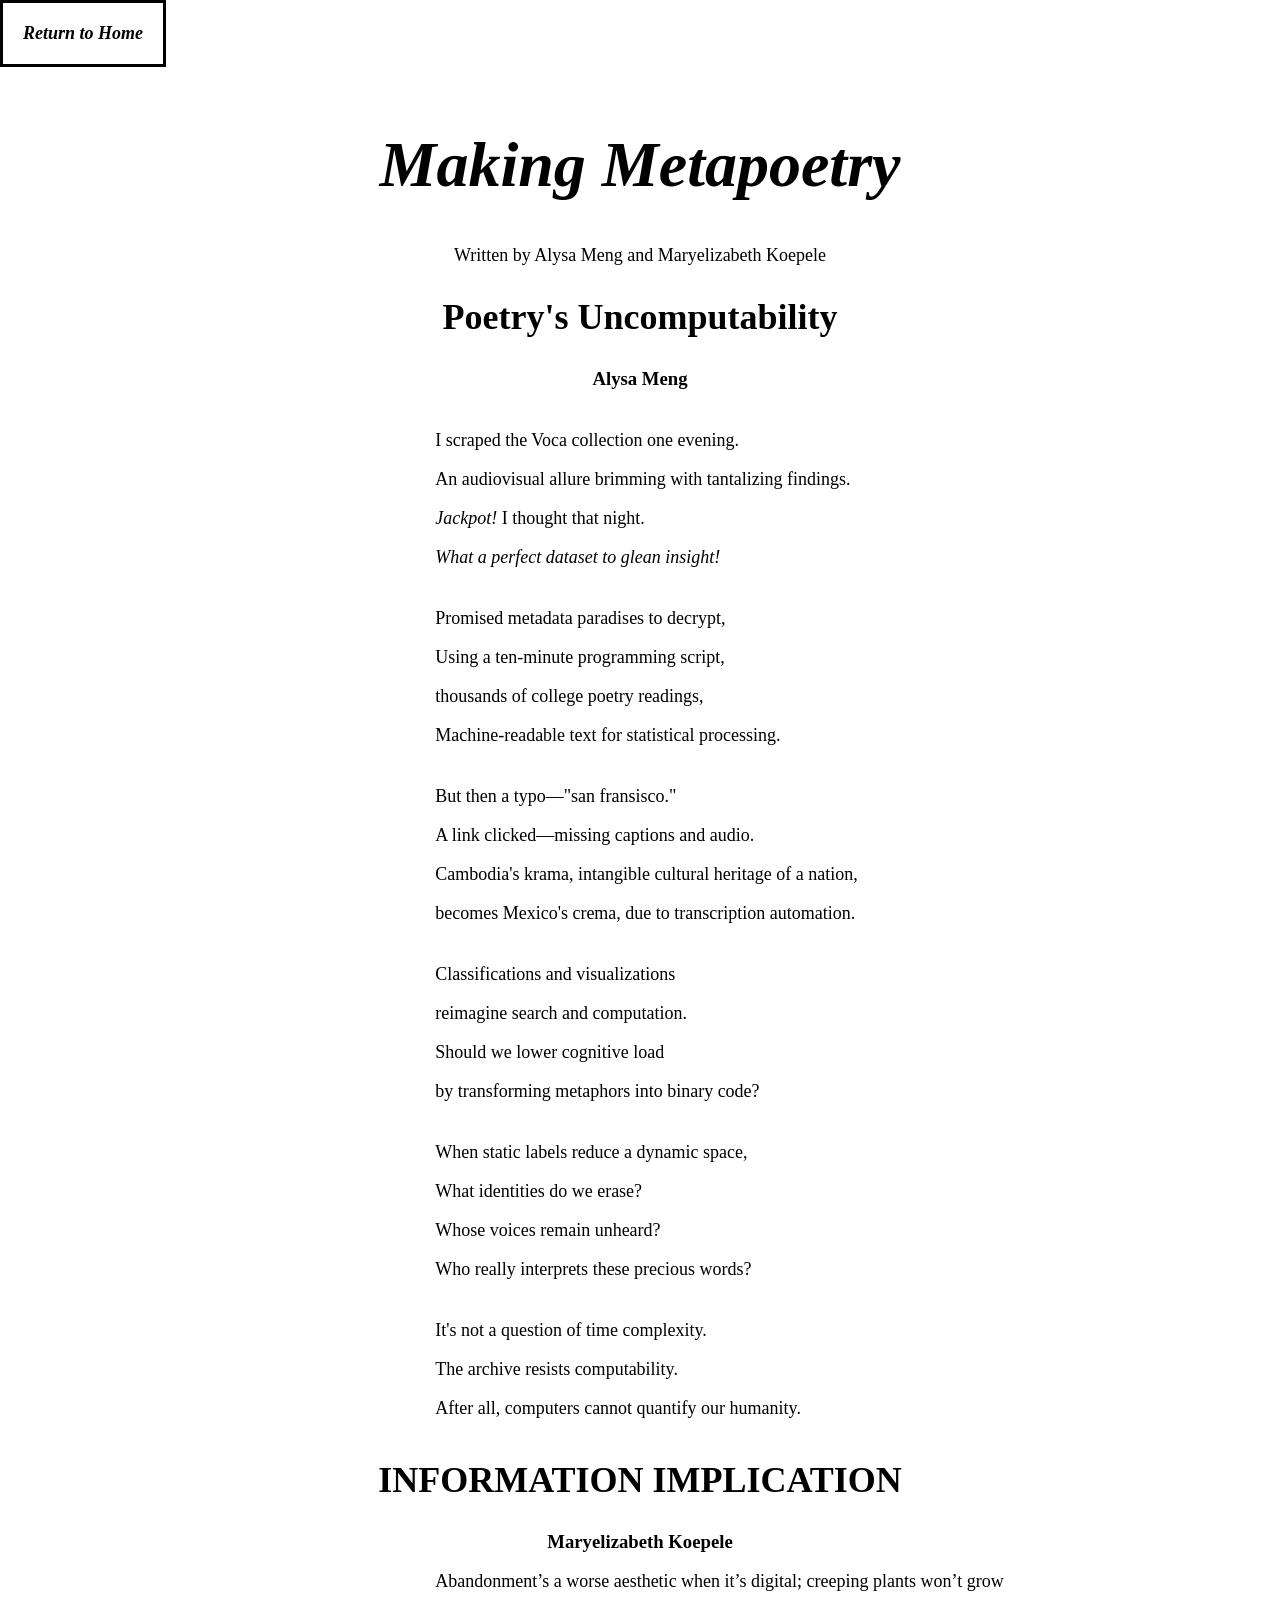
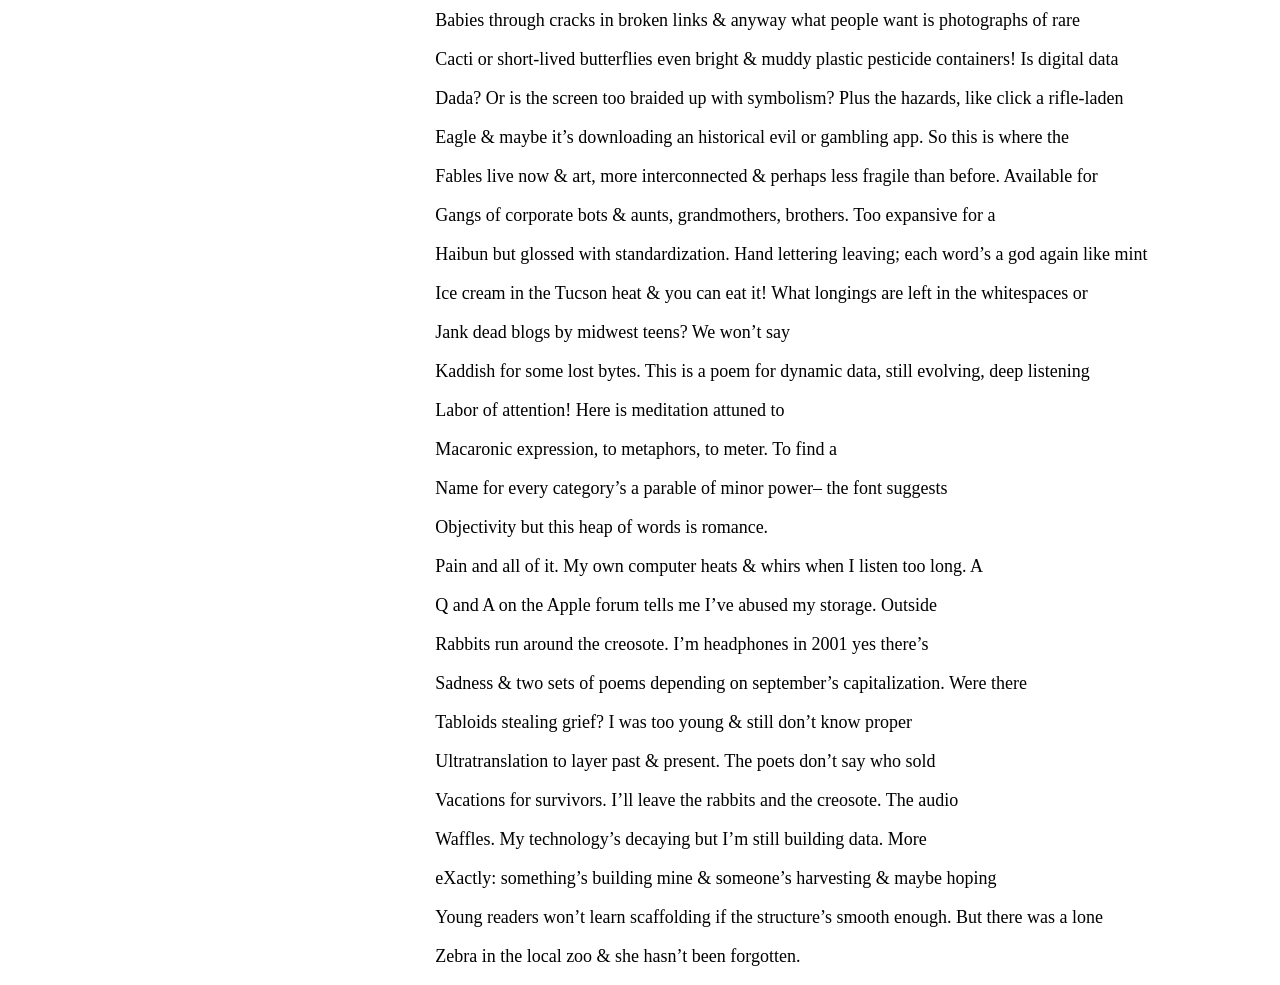
<file: metapoetry.html>
<!DOCTYPE html>
<html>

<head>
    <meta charset="UTF-8">
    <title>Making Metapoetry</title>
    <link rel="stylesheet" href="style.css">
    <style>
        .stanza {
            margin-top: 40px;
            margin-bottom: 40px;
            
        }

        .poem {
            text-align: left;
            margin-left: 30%;
        }

        emph {
            font-style: italic;
        }
    </style>
</head>

<body>

    <a class="return-link" href="./index.html">Return to Home</a>

    <h1>Making Metapoetry</h1>
    <p>Written by Alysa Meng and Maryelizabeth Koepele</p>


    <h2>Poetry's Uncomputability</h2>
    <h3>Alysa Meng</h3>

    <div class="poem">
        <div class="stanza">
            <p>I scraped the Voca collection one evening.</p>
            <p>An audiovisual allure brimming with tantalizing findings.</p>
            <p>
                <emph>Jackpot!</emph> I thought that night.
            </p>
            <p>
                <emph>What a perfect dataset to glean insight!</emph>
            </p>
        </div>
        <div class="stanza">
            <p>Promised metadata paradises to decrypt,</p>
            <p>Using a ten-minute programming script,</p>
            <p>thousands of college poetry readings,</p>
            <p>Machine-readable text for statistical processing.</p>
        </div>
        <div class="stanza">
            <p>But then a typo—"san fransisco."</p>
            <p>A link clicked—missing captions and audio.</p>
            <p>Cambodia's krama, intangible cultural heritage of a nation,</p>
            <p>becomes Mexico's crema, due to transcription automation.</p>
        </div>
        <div class="stanza">
            <p>Classifications and visualizations</p>
            <p>reimagine search and computation.</p>
            <p>Should we lower cognitive load</p>
            <p>by transforming metaphors into binary code?</p>
        </div>
        <div class="stanza">
            <p>When static labels reduce a dynamic space,</p>
            <p>What identities do we erase?</p>
            <p>Whose voices remain unheard?</p>
            <p>Who really interprets these precious words?</p>
        </div>
        <div class="stanza">
            <p>It's not a question of time complexity.</p>
            <p>The archive resists computability.</p>
            <p>After all, computers cannot quantify our humanity.</p>
        </div>
    </div>

    <h2>INFORMATION IMPLICATION</h2>
    <h3>Maryelizabeth Koepele</h3>
    <div class="poem">
        <p>Abandonment’s a worse aesthetic when it’s digital; creeping plants won’t grow</p>
        <p>Babies through cracks in broken links & anyway what people want is photographs of rare</p>
        <p>Cacti or short-lived butterflies even bright & muddy plastic pesticide containers! Is digital data</p>
        <p>Dada? Or is the screen too braided up with symbolism? Plus the hazards, like click a rifle-laden</p>
        <p>Eagle & maybe it’s downloading an historical evil or gambling app. So this is where the</p>
        <p>Fables live now & art, more interconnected & perhaps less fragile than before. Available for</p>
        <p>Gangs of corporate bots & aunts, grandmothers, brothers. Too expansive for a </p>
        <p>Haibun but glossed with standardization. Hand lettering leaving; each word’s a god again like mint</p>
        <p>Ice cream in the Tucson heat & you can eat it! What longings are left in the whitespaces or</p>
        <p>Jank dead blogs by midwest teens? We won’t say</p>
        <p>Kaddish for some lost bytes. This is a poem for dynamic data, still evolving, deep listening</p>
        <p>Labor of attention! Here is meditation attuned to</p>
        <p>Macaronic expression, to metaphors, to meter. To find a</p>
        <p>Name for every category’s a parable of minor power– the font suggests</p>
        <p>Objectivity but this heap of words is romance. </p>
        <p>Pain and all of it. My own computer heats & whirs when I listen too long. A</p>
        <p>Q and A on the Apple forum tells me I’ve abused my storage. Outside</p>
        <p>Rabbits run around the creosote. I’m headphones in 2001 yes there’s</p>
        <p>Sadness & two sets of poems depending on september’s capitalization. Were there</p>
        <p>Tabloids stealing grief? I was too young & still don’t know proper</p>
        <p>Ultratranslation to layer past & present. The poets don’t say who sold</p>
        <p>Vacations for survivors. I’ll leave the rabbits and the creosote. The audio</p>
        <p>Waffles. My technology’s decaying but I’m still building data. More</p>
        <p>eXactly: something’s building mine & someone’s harvesting & maybe hoping</p>
        <p>Young readers won’t learn scaffolding if the structure’s smooth enough. But there was a lone</p>
        <p>Zebra in the local zoo & she hasn’t been forgotten.</p>
    </div>

</body>

</html>
</file>
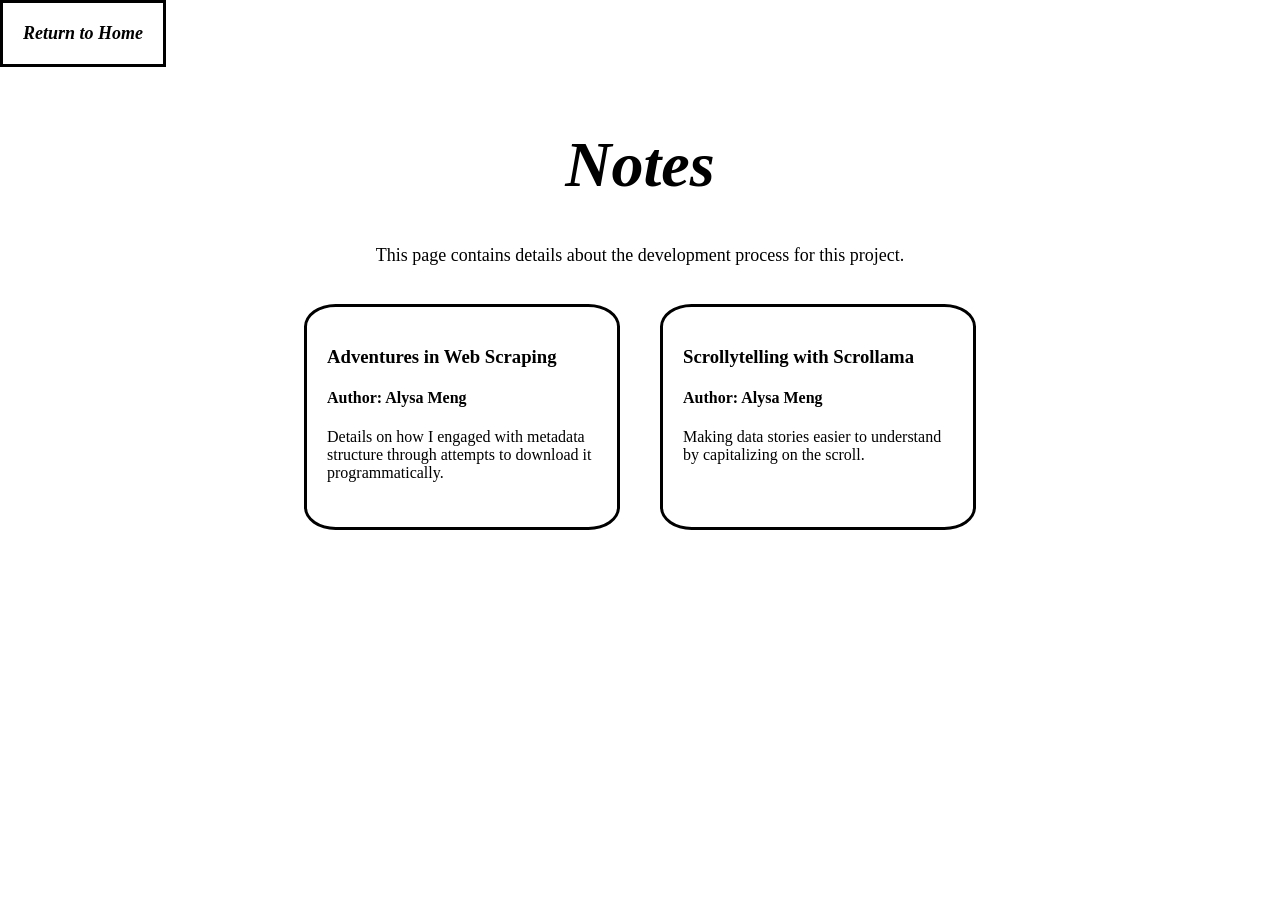
<file: notes.html>
<!-- Example adapted from https://d3js.org/getting-started -->
<!DOCTYPE html>
<html>

<head>
    <meta charset="UTF-8">
    <title>Notes</title>
    <link rel="stylesheet" href="style.css">
    <style>
        a {
            color: black;
            text-decoration: none;
        }

        .notes-card {
            border: solid;
            border-color: black;
            border-radius: 10%;
            text-align: left;
            padding: 20px;
            width: 270px;
            height: 180px;
            margin: 20px;
        }

        .notes-card:hover {
            background-color: lightblue;
        }

        .notes-card p {
            font-size: 12pt;
        }

        .card-container {
            display: flex;
            flex-wrap: wrap;
            justify-content: center;
        }
    </style>
</head>

<body>
    <a class="return-link" href="./index.html">Return to Home</a>

    <h1>Notes</h1>

    <p>This page contains details about the development process for this project.</p>
    <div class="card-container">

    <a href="./notes/adventures-in-web-scraping.html" target="_blank" rel="noopener noreferrer">
        <div class="notes-card">
            <h3>Adventures in Web Scraping</h3>
            <h4>Author: Alysa Meng</h4>
            <p>Details on how I engaged with metadata structure through attempts to download it programmatically.</p>
        </div>
    </a>

    <a href="./notes/scrollytelling-with-scrollama.html" target="_blank" rel="noopener noreferrer">
        <div class="notes-card">
            <h3>Scrollytelling with Scrollama</h3>
            <h4>Author: Alysa Meng</h4>
            <p>Making data stories easier to understand by capitalizing on the scroll.</p>
        </div>
    </a>

    </div>
</body>

</html>
</file>
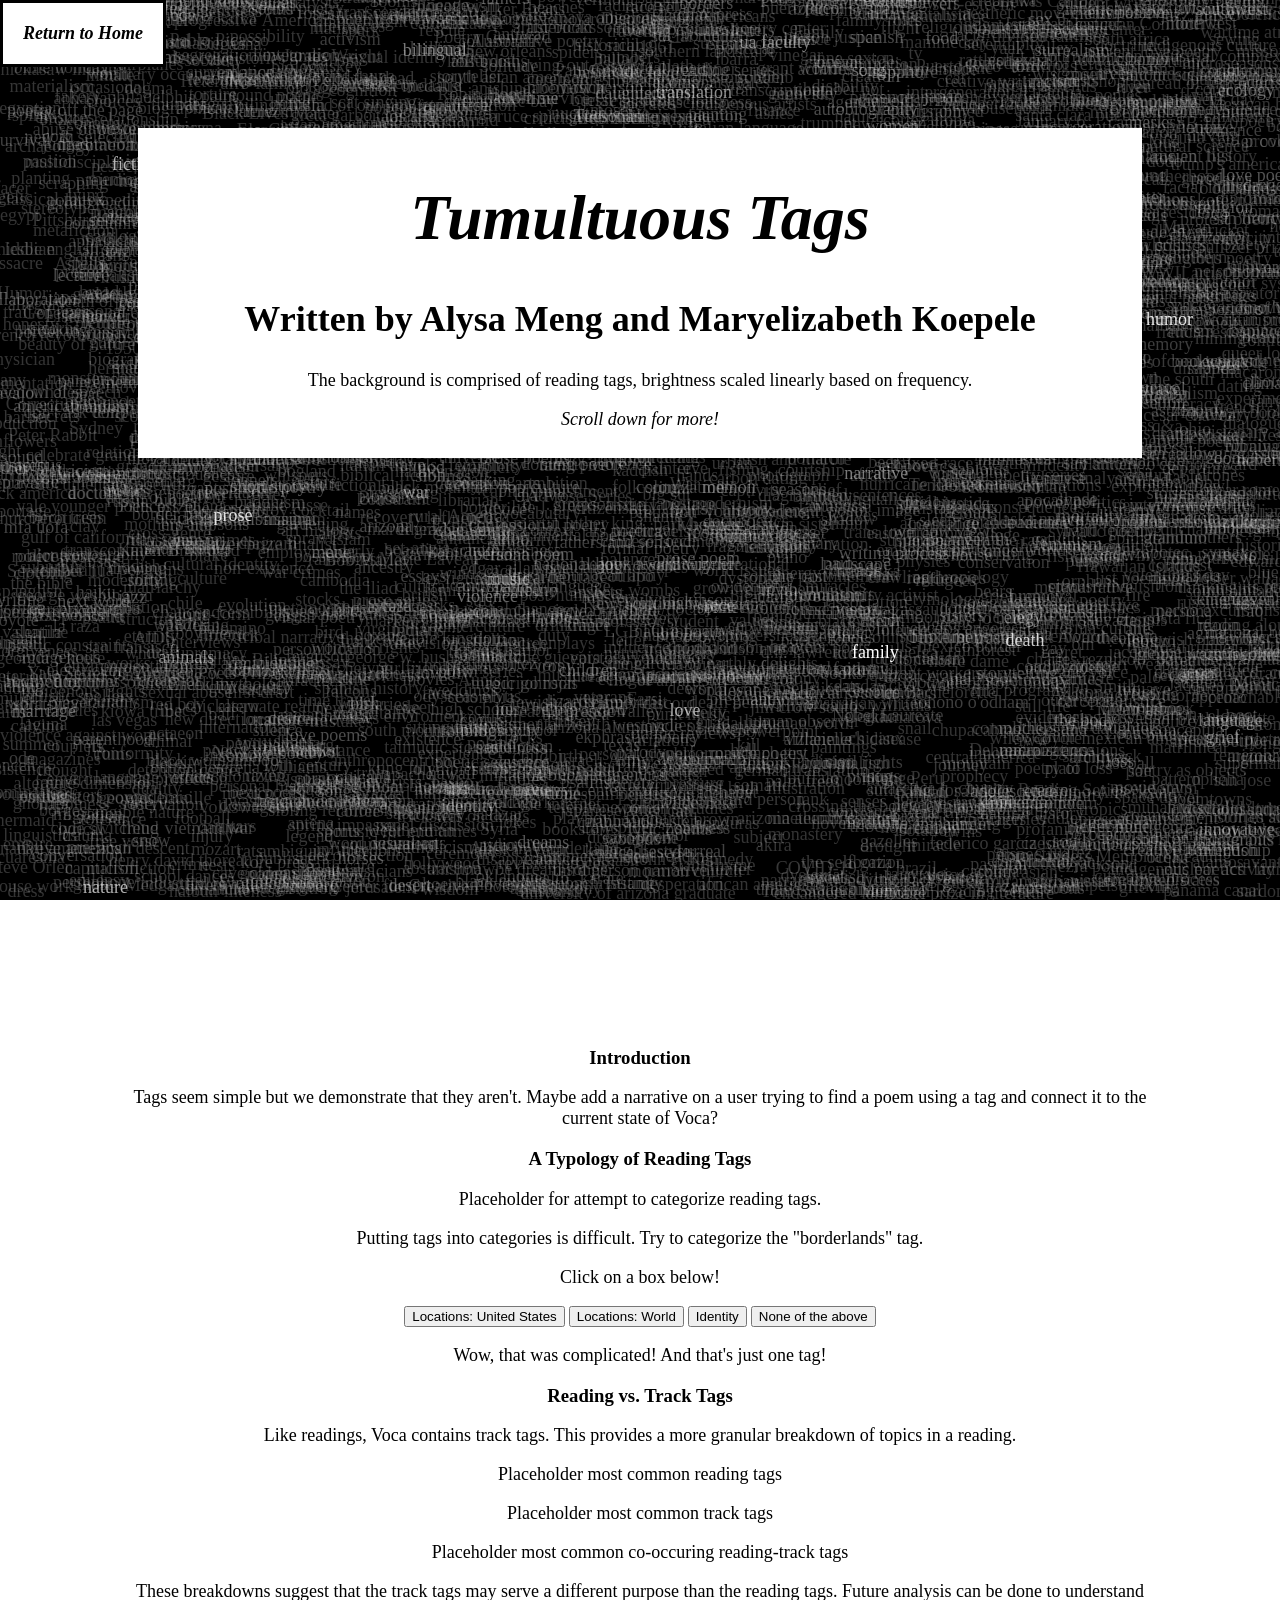
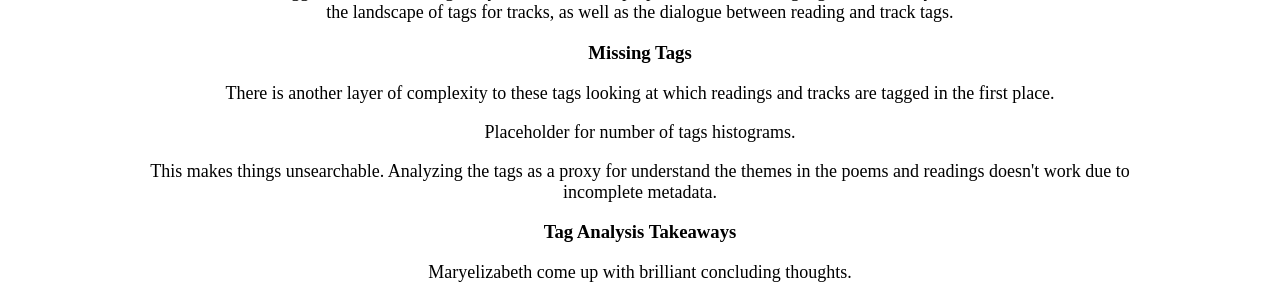
<file: tags.html>
<!DOCTYPE html>
<html>

<head>
    <meta charset="utf-8">
    <title>Tumultuous Tags</title>
    <link rel="stylesheet" href="style.css">
    <style>
        .page-heading {
            height: 100dvh;
            width: 100%;
            z-index: 1;
        }

        .essay-heading {
            background-color: white;
            padding: 10px;
            margin: 10px;
        }

        canvas {
            position: absolute;
            top: 0;
            left: 0;
            width: 100vw;
            height: 100dvh;
            background: black;
            pointer-events: none;
            z-index: -10;
        }

        .essay-content {
            z-index: -10;
        }
    </style>
</head>

<body>

    <a class="return-link" href="./index.html">Return to Home</a>
    <div class="page-heading">
        <div class="essay-heading">
            <h1>Tumultuous Tags</h1>
            <h2>Written by Alysa Meng and Maryelizabeth Koepele</h2>
            <p>The background is comprised of reading tags, brightness scaled linearly based on frequency.</p>

            <p>
                <it>Scroll down for more!</it>
            </p>
        </div>

    </div>

    <div class="essay-content">
        <h3>Introduction</h3>
        <p>Tags seem simple but we demonstrate that they aren't. Maybe add a narrative on a user trying to find a poem using a tag and connect it to the current state of Voca?</p>

        <h3>A Typology of Reading Tags</h3>
        <p>Placeholder for attempt to categorize reading tags.</p>

        <div class="borderlands-content">
            <p>Putting tags into categories is difficult. Try to categorize the "borderlands" tag.</p>

            <p id="borderlands-text">Click on a box below!</p>


            <button class="borderlands-button" onclick="showUSLocationsText()">Locations: United States</button>
            <button class="borderlands-button" onclick="showWorldLocationsText()">Locations: World</button>
            <button class="borderlands-button" onclick="showIdentityText()">Identity</button>
            <button class="borderlands-button" onclick="showNewCategory()">None of the above</button>

            <p>Wow, that was complicated! And that's just one tag!</p>
        </div>

        <!-- bonus content on track tags -->
        <h3>Reading vs. Track Tags</h3>
        <div class="track-content">
            <p>Like readings, Voca contains track tags. This provides a more granular breakdown of topics in a reading.</p>

            <p>Placeholder most common reading tags</p>
            <p>Placeholder most common track tags</p>
            <p>Placeholder most common co-occuring reading-track tags</p>

            <p>These breakdowns suggest that the track tags may serve a different purpose than the reading tags. Future
                analysis can be done to understand the landscape of tags for tracks, as well as the dialogue between reading and track tags.</p>

        </div>

        <h3>Missing Tags</h3>
        <div class="missing-tags-content">
            <p>There is another layer of complexity to these tags looking at which readings and tracks are tagged in the first place.</p>

            <p>Placeholder for number of tags histograms.</p>

            <p>This makes things unsearchable. Analyzing the tags as a proxy for understand the themes in the poems and readings doesn't work due to incomplete metadata.</p>
        </div>

        <h3>Tag Analysis Takeaways</h3>
        <div class="conclusion-content">
            <p>Maryelizabeth come up with brilliant concluding thoughts.</p>
        </div>

    </div>


    <canvas id="animated-tags"></canvas>

    <script>
        // tag animations
        const canvas = document.getElementById('animated-tags');
        const ctx = canvas.getContext('2d');
        canvas.width = window.innerWidth;
        canvas.height = window.innerHeight;

        async function init() {
            try {
                const response = await fetch('./visualization_data/reading_tag_counts.json');
                const countsDict = await response.json();
                // scale brightness based on most frequent
                const freqs = Object.values(countsDict);
                const maxFreq = Math.max(...freqs);

                // map every word -> frequency pair directly into the words array
                const words = Object.entries(countsDict).map(([text, freq], i) => {
                    const brightness = 0.2 + (freq / maxFreq) * 0.8;
                    return {
                        text,
                        brightness,
                        x: Math.random() * canvas.width,
                        y: Math.random() * canvas.height,
                        speed: 0.1 + Math.random()
                    };
                });
                // animate!
                function loop() {
                    ctx.clearRect(0, 0, canvas.width, canvas.height);
                    ctx.font = "18px serif";
                    for (const w of words) {
                        w.x -= w.speed;
                        const textWidth = ctx.measureText(w.text).width;

                        if (w.x < -textWidth) {
                            w.x = canvas.width;
                        }
                        // white coloring, custom brightness based on freq
                        ctx.fillStyle = `rgba(255, 255, 255, ${w.brightness})`;
                        ctx.fillText(w.text, w.x, w.y);
                    }

                    requestAnimationFrame(loop);
                }

                loop();
            } catch (error) {
                console.error("Tags didn't load: ", error);
            }
        }

        init();


        // borderlands logic
        function showUSLocationsText() {
            borderlandsText = document.getElementById('borderlands-text');
            borderlandsText.textContent = "Clicked US Locations";
        }
    </script>


</body>

</html>
</file>
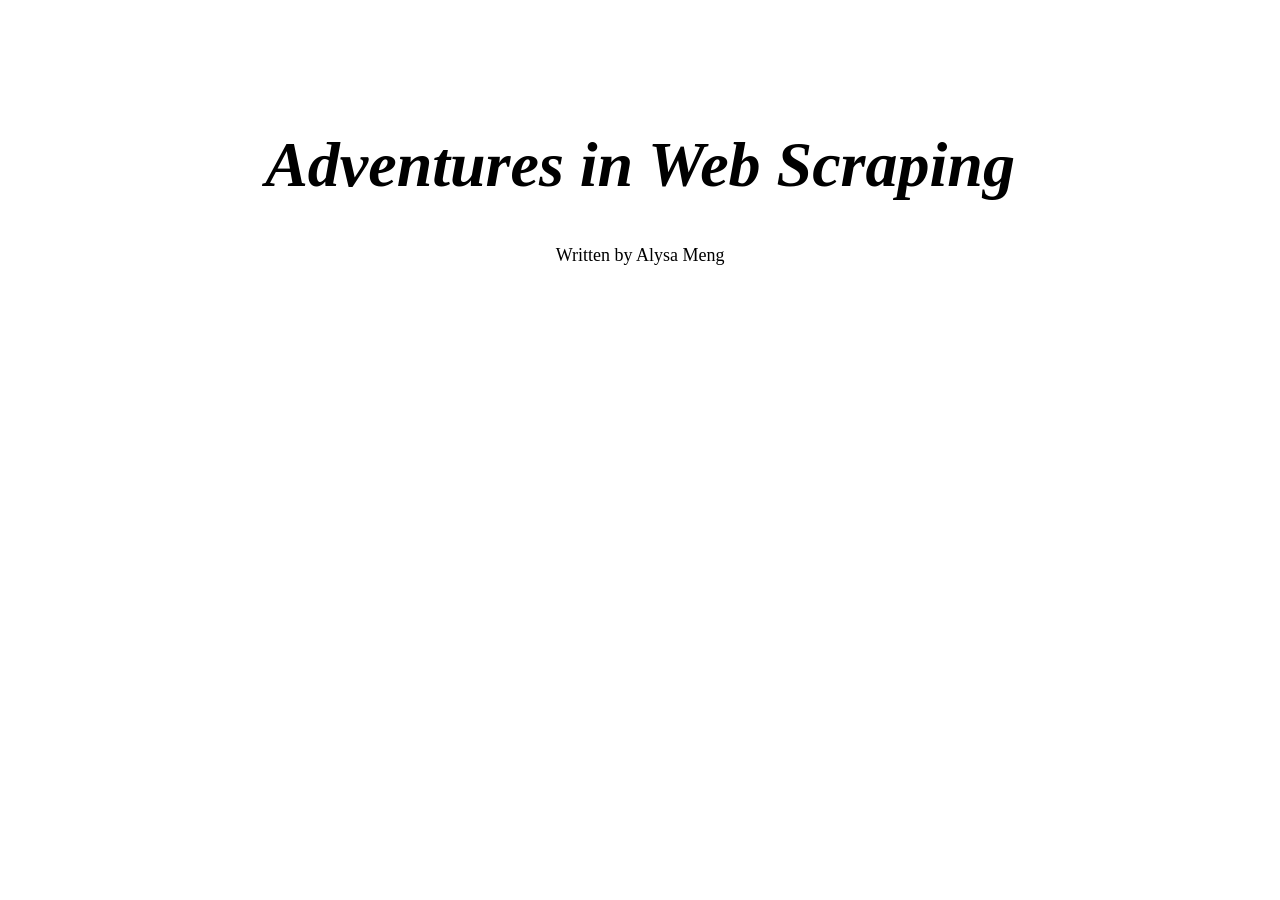
<file: notes/adventures-in-web-scraping.html>
<!DOCTYPE html>
<html>

<head>
    <meta charset="UTF-8">
    <title>Adventures in Web Scraping</title>
    <link rel="stylesheet" href="../style.css">
</head>

<body>

    <h1>Adventures in Web Scraping</h1>
    <p>Written by Alysa Meng</p>

</body>

</html>
</file>
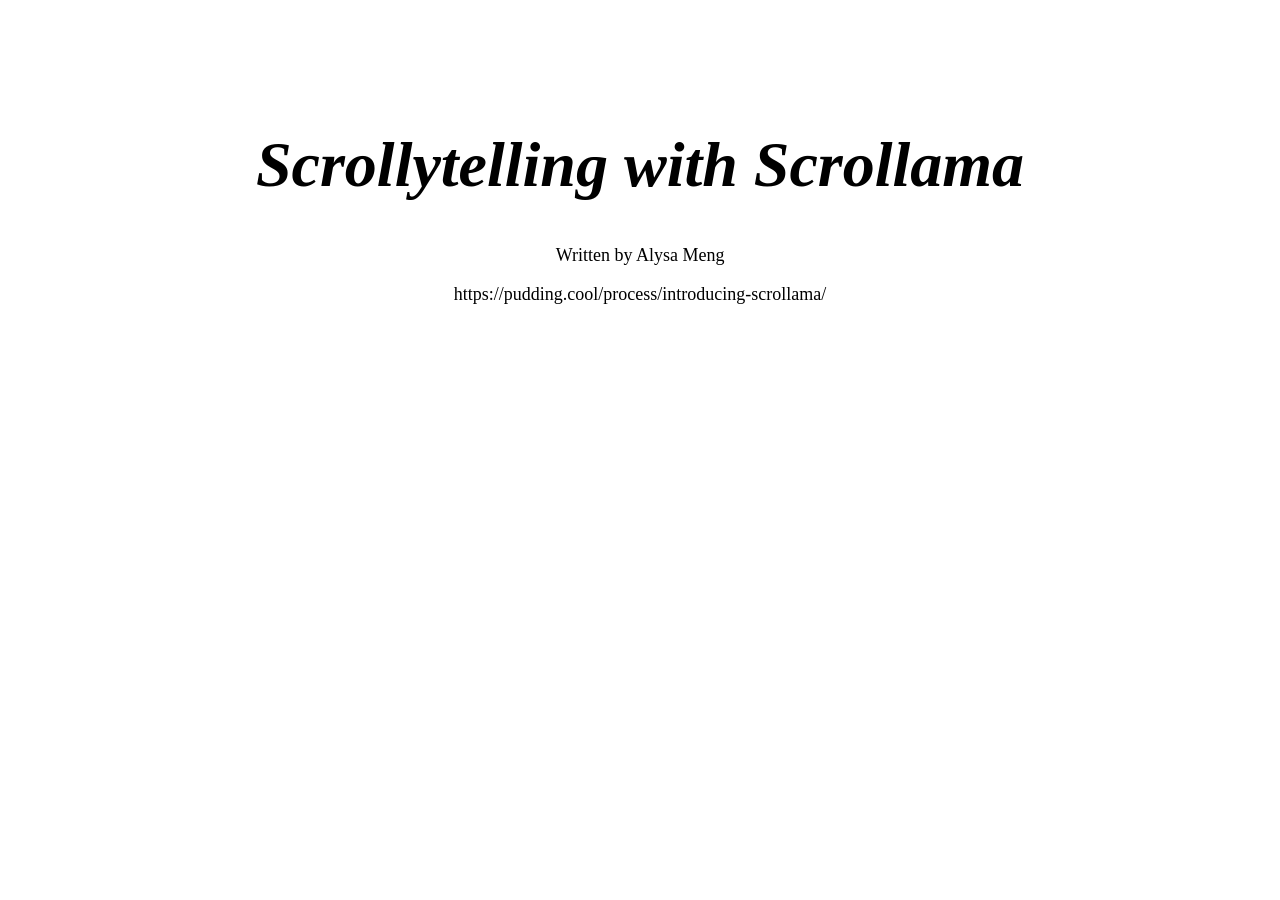
<file: notes/scrollytelling-with-scrollama.html>
<!DOCTYPE html>
<html>

<head>
    <meta charset="UTF-8">
    <title>Scrollytelling with Scrollama</title>
    <link rel="stylesheet" href="../style.css">
</head>

<body>

    <h1>Scrollytelling with Scrollama</h1>
    <p>Written by Alysa Meng</p>
    <p>https://pudding.cool/process/introducing-scrollama/</p>

</body>

</html>
</file>
<file: style.css>
body {
    background-color: white;
    color: black;
    font-family: Baskerville, Georgia, Times, 'Times New Roman', serif;
    margin: 10% 10% 0 10%;
    text-align: center;
}

h1 {
    font-size: 64px;
    font-style: italic;

}

h2 {
    font-size: 36px;
}

p {
    font-size: 18px;
    font-style: normal;
    font-weight: normal;
}

a {
    color: black;
}

footer {
    padding-top: 20px;
    padding-bottom: 20px;
}

.internal-link {
    background-color: yellow;
    text-decoration: none;
}

.return-link {
    font-size: large;
    font-style: italic;
    font-weight: bold;
    padding: 20px;
    position: absolute;
    top: 0;
    left: 0;
    border: solid;
    border-color: black;
    text-decoration: none;
    background-color: white;
}

.return-link:hover {
    background-color: lightgray;
}

#scroll {
    position: relative;
    display: flex;
    justify-content: space-between;
    width: 100%;
}

.scroll__graphic {
    position: -webkit-sticky;
    position: sticky;
    top: 0;
    left: 0;
    width: 50%;
    transform: translate3d(0, 0, 0);
}

.chart {
    position: absolute;
    top: 30%;
    width: 100%;
}

.scroll__text {
    position: relative;
    padding: 0 1rem;
    width: 45%;
}

.step {
    margin: 2rem auto 2rem auto;
    opacity: 0.3;
    align-content: center;
}

.step.is-active {
    opacity: 1;
}

it {
    font-style: italic;
}
</file>
